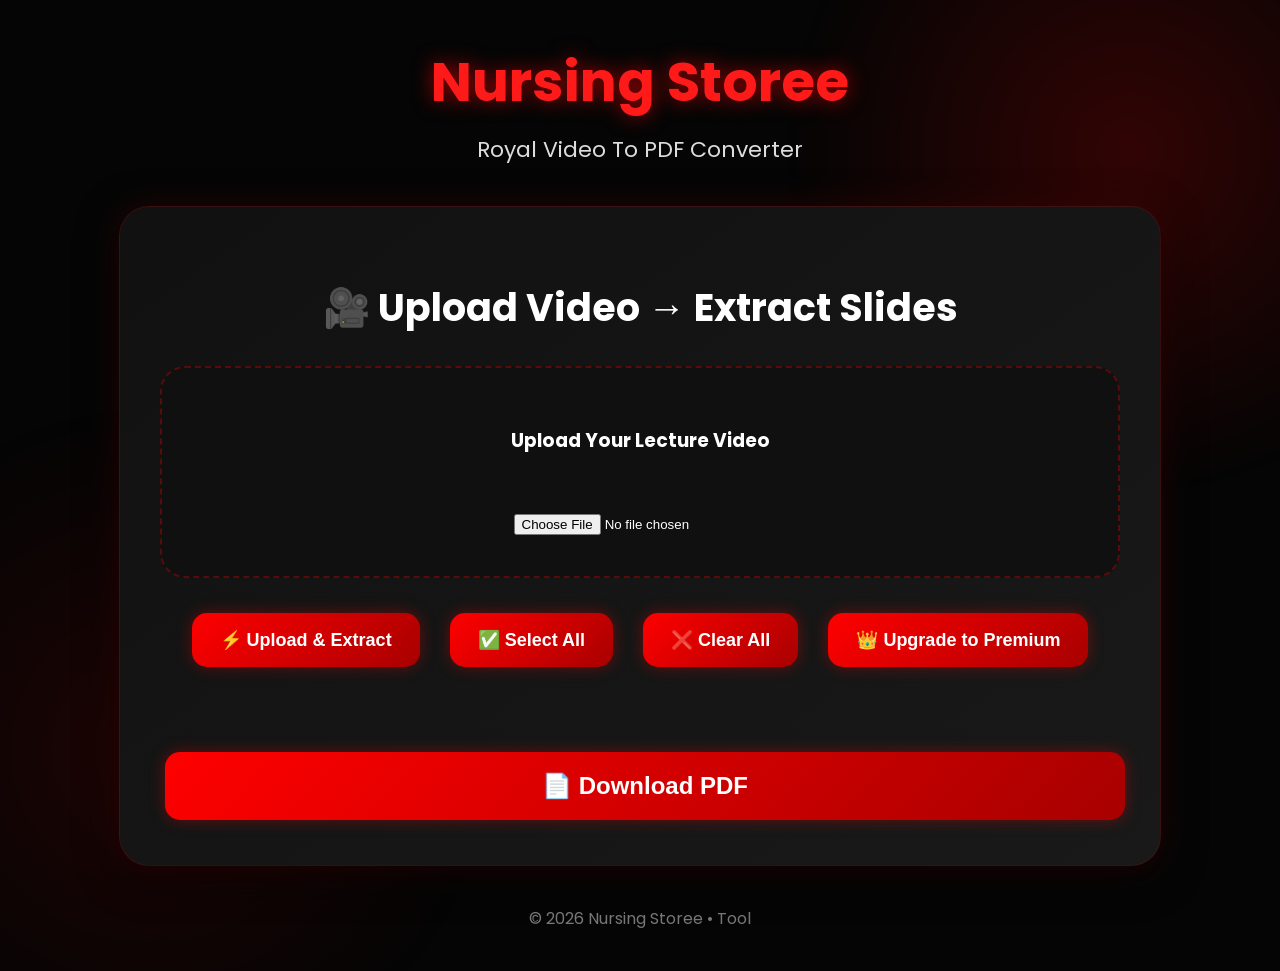
<file: templates/index.html>
<!DOCTYPE html>
<html lang="en">

<head>

<meta charset="UTF-8">
<meta name="viewport" content="width=device-width, initial-scale=1.0">

<title>Nursing Storee - Slide Extractor</title>

<link href="https://fonts.googleapis.com/css2?family=Poppins:wght@300;400;500;600;700&display=swap" rel="stylesheet">

<link rel="stylesheet" href="/static/style.css">

<style>

body{
    margin:0;
    padding:0;
    font-family:'Poppins',sans-serif;
    background:#050505;
    color:white;
}

.bg1{
    position:fixed;
    width:700px;
    height:700px;
    background:radial-gradient(circle,rgba(255,0,0,0.18),transparent 70%);
    top:-200px;
    right:-200px;
    z-index:-1;
}

.bg2{
    position:fixed;
    width:700px;
    height:700px;
    background:radial-gradient(circle,rgba(255,0,0,0.1),transparent 70%);
    bottom:-200px;
    left:-200px;
    z-index:-1;
}

.container{
    max-width:1200px;
    margin:auto;
    padding:40px 20px;
}

.hero{
    text-align:center;
    margin-bottom:40px;
}

.logo{
    font-size:55px;
    font-weight:700;
    color:#ff1a1a;
    text-shadow:0 0 20px rgba(255,0,0,0.6);
}

.subtitle{
    margin-top:10px;
    font-size:22px;
    color:#ddd;
}

.box{
    background:linear-gradient(145deg,#111,#191919);
    border:1px solid rgba(255,0,0,0.15);
    border-radius:30px;
    padding:40px;
    box-shadow:
    0 0 30px rgba(255,0,0,0.12),
    0 10px 40px rgba(0,0,0,0.7);
}

h2{
    text-align:center;
    margin-bottom:30px;
    font-size:38px;
    color:white;
}

.upload-area{
    text-align:center;
    padding:40px;
    border:2px dashed rgba(255,0,0,0.3);
    border-radius:25px;
    background:#101010;
}

input[type=file]{
    color:white;
    margin-top:15px;
}

.btn-group{
    margin-top:30px;
    display:flex;
    flex-wrap:wrap;
    justify-content:center;
    gap:20px;
}

button{
    padding:16px 28px;
    border:none;
    border-radius:15px;
    background:linear-gradient(135deg,#ff0000,#a80000);
    color:white;
    font-size:18px;
    font-weight:600;
    cursor:pointer;
    transition:0.3s;
    box-shadow:0 0 15px rgba(255,0,0,0.35);
}

button:hover{
    transform:translateY(-4px);
    box-shadow:0 0 25px rgba(255,0,0,0.6);
}

#gallery{
    margin-top:40px;
    display:grid;
    grid-template-columns:repeat(auto-fit,minmax(250px,1fr));
    gap:25px;
}

#gallery img{
    width:100%;
    border-radius:18px;
    border:3px solid rgba(255,0,0,0.15);
    transition:0.3s;
}

#gallery img:hover{
    transform:scale(1.03);
    border-color:#ff1a1a;
    box-shadow:0 0 20px rgba(255,0,0,0.4);
}

.download-btn{
    margin-top:40px;
    width:100%;
    font-size:24px;
    padding:20px;
}

.footer{
    text-align:center;
    margin-top:40px;
    color:#777;
}

@media(max-width:768px){

    .logo{
        font-size:38px;
    }

    h2{
        font-size:28px;
    }

    button{
        width:100%;
    }

}

</style>

</head>

<body>

<div class="bg1"></div>
<div class="bg2"></div>

<div class="container">

<div class="hero">

<div class="logo">
Nursing Storee
</div>

<div class="subtitle">
Royal Video To PDF Converter
</div>

</div>

<div class="box">

<h2>
🎥 Upload Video → Extract Slides
</h2>

<div class="upload-area">

<h3>Upload Your Lecture Video</h3>

<br>

<input
type="file"
id="videoFile"
accept="video/*">

</div>

<div class="btn-group">

<button onclick="uploadVideo()">
⚡ Upload & Extract
</button>

<button onclick="selectAll()">
✅ Select All
</button>

<button onclick="clearAll()">
❌ Clear All
</button>

<button onclick="window.location='/premium'">
👑 Upgrade to Premium
</button>

</div>

<div id="progressContainer" style="display:none;margin-top:30px;">

<div style="
width:100%;
height:28px;
background:#222;
border-radius:20px;
overflow:hidden;
">

<div id="progressBar" style="
height:100%;
width:0%;
background:linear-gradient(90deg,#ff0000,#ff4d4d);
text-align:center;
line-height:28px;
font-weight:600;
transition:0.3s;
">

0%

</div>

</div>

<div
id="progressText"
style="
margin-top:12px;
text-align:center;
font-size:18px;
color:#ddd;
">

Preparing...

</div>

</div>

<div id="gallery"></div>

<button class="download-btn" onclick="downloadPDF()">
📄 Download PDF
</button>

</div>

<div class="footer">

© 2026 Nursing Storee • Tool

</div>

</div>

<script src="/static/script.js"></script>

</body>
</html>
</file>
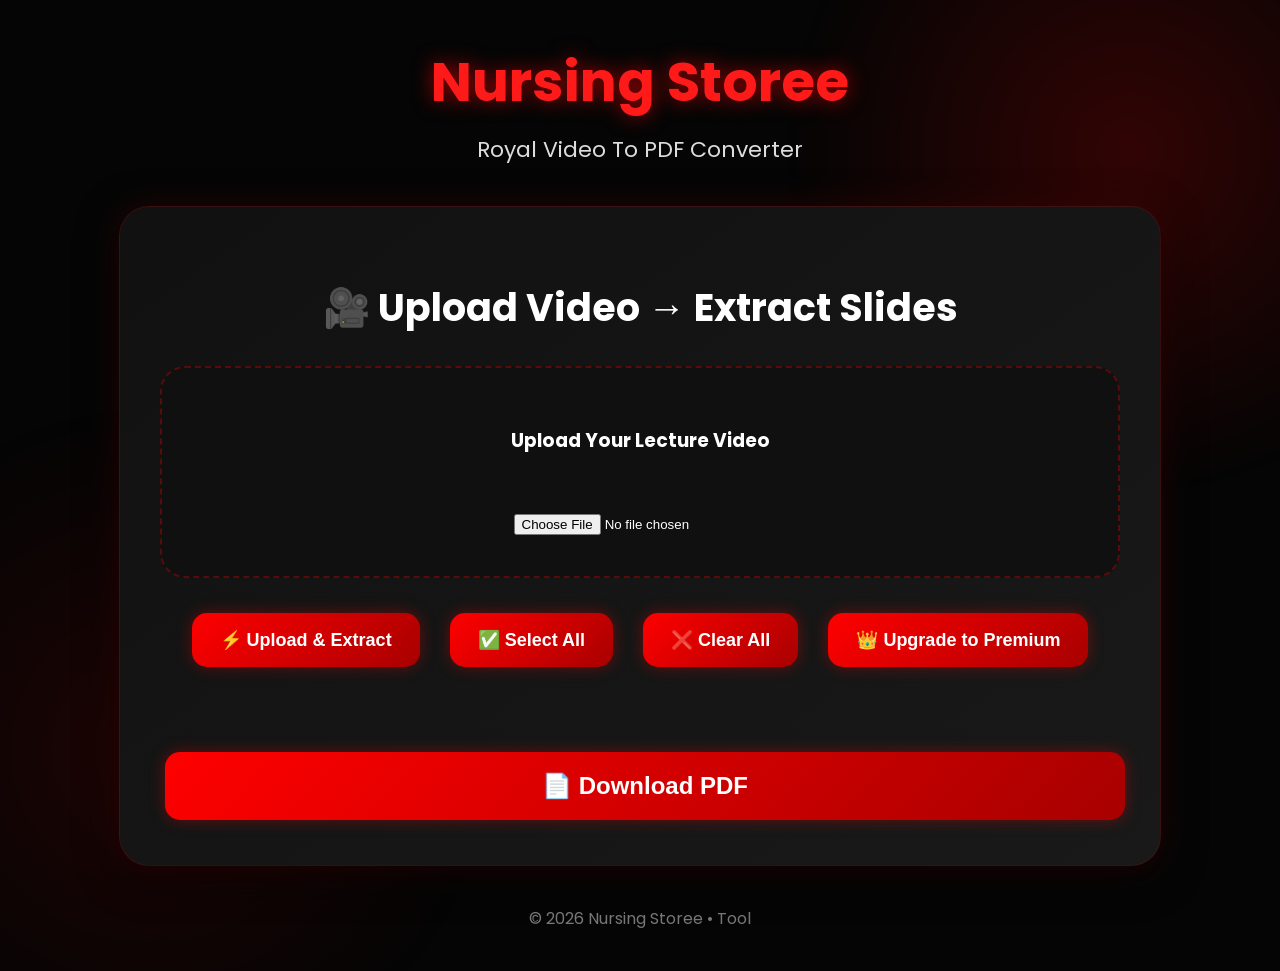
<file: youtube-slide-pdf/templates/index.html>
<!DOCTYPE html>
<html lang="en">

<head>

<meta charset="UTF-8">
<meta name="viewport" content="width=device-width, initial-scale=1.0">

<title>Nursing Storee - Slide Extractor</title>

<link href="https://fonts.googleapis.com/css2?family=Poppins:wght@300;400;500;600;700&display=swap" rel="stylesheet">

<link rel="stylesheet" href="/static/style.css">

<style>

body{
    margin:0;
    padding:0;
    font-family:'Poppins',sans-serif;
    background:#050505;
    color:white;
}

.bg1{
    position:fixed;
    width:700px;
    height:700px;
    background:radial-gradient(circle,rgba(255,0,0,0.18),transparent 70%);
    top:-200px;
    right:-200px;
    z-index:-1;
}

.bg2{
    position:fixed;
    width:700px;
    height:700px;
    background:radial-gradient(circle,rgba(255,0,0,0.1),transparent 70%);
    bottom:-200px;
    left:-200px;
    z-index:-1;
}

.container{
    max-width:1200px;
    margin:auto;
    padding:40px 20px;
}

.hero{
    text-align:center;
    margin-bottom:40px;
}

.logo{
    font-size:55px;
    font-weight:700;
    color:#ff1a1a;
    text-shadow:0 0 20px rgba(255,0,0,0.6);
}

.subtitle{
    margin-top:10px;
    font-size:22px;
    color:#ddd;
}

.box{
    background:linear-gradient(145deg,#111,#191919);
    border:1px solid rgba(255,0,0,0.15);
    border-radius:30px;
    padding:40px;
    box-shadow:
    0 0 30px rgba(255,0,0,0.12),
    0 10px 40px rgba(0,0,0,0.7);
}

h2{
    text-align:center;
    margin-bottom:30px;
    font-size:38px;
    color:white;
}

.upload-area{
    text-align:center;
    padding:40px;
    border:2px dashed rgba(255,0,0,0.3);
    border-radius:25px;
    background:#101010;
}

input[type=file]{
    color:white;
    margin-top:15px;
}

.btn-group{
    margin-top:30px;
    display:flex;
    flex-wrap:wrap;
    justify-content:center;
    gap:20px;
}

button{
    padding:16px 28px;
    border:none;
    border-radius:15px;
    background:linear-gradient(135deg,#ff0000,#a80000);
    color:white;
    font-size:18px;
    font-weight:600;
    cursor:pointer;
    transition:0.3s;
    box-shadow:0 0 15px rgba(255,0,0,0.35);
}

button:hover{
    transform:translateY(-4px);
    box-shadow:0 0 25px rgba(255,0,0,0.6);
}

#gallery{
    margin-top:40px;
    display:grid;
    grid-template-columns:repeat(auto-fit,minmax(250px,1fr));
    gap:25px;
}

#gallery img{
    width:100%;
    border-radius:18px;
    border:3px solid rgba(255,0,0,0.15);
    transition:0.3s;
}

#gallery img:hover{
    transform:scale(1.03);
    border-color:#ff1a1a;
    box-shadow:0 0 20px rgba(255,0,0,0.4);
}

.download-btn{
    margin-top:40px;
    width:100%;
    font-size:24px;
    padding:20px;
}

.footer{
    text-align:center;
    margin-top:40px;
    color:#777;
}

@media(max-width:768px){

    .logo{
        font-size:38px;
    }

    h2{
        font-size:28px;
    }

    button{
        width:100%;
    }

}

</style>

</head>

<body>

<div class="bg1"></div>
<div class="bg2"></div>

<div class="container">

<div class="hero">

<div class="logo">
Nursing Storee
</div>

<div class="subtitle">
Royal Video To PDF Converter
</div>

</div>

<div class="box">

<h2>
🎥 Upload Video → Extract Slides
</h2>

<div class="upload-area">

<h3>Upload Your Lecture Video</h3>

<br>

<input type="file" id="videoFile">

</div>

<div class="btn-group">

<button onclick="uploadVideo()">
⚡ Upload & Extract
</button>

<button onclick="selectAll()">
✅ Select All
</button>

<button onclick="clearAll()">
❌ Clear All
</button>

<button onclick="window.location='/premium'">
👑 Upgrade to Premium
</button>

</div>

<div id="gallery"></div>

<button class="download-btn" onclick="downloadPDF()">
📄 Download PDF
</button>

</div>

<div class="footer">

© 2026 Nursing Storee • Tool

</div>

</div>

<script src="/static/script.js"></script>

</body>
</html>
</file>
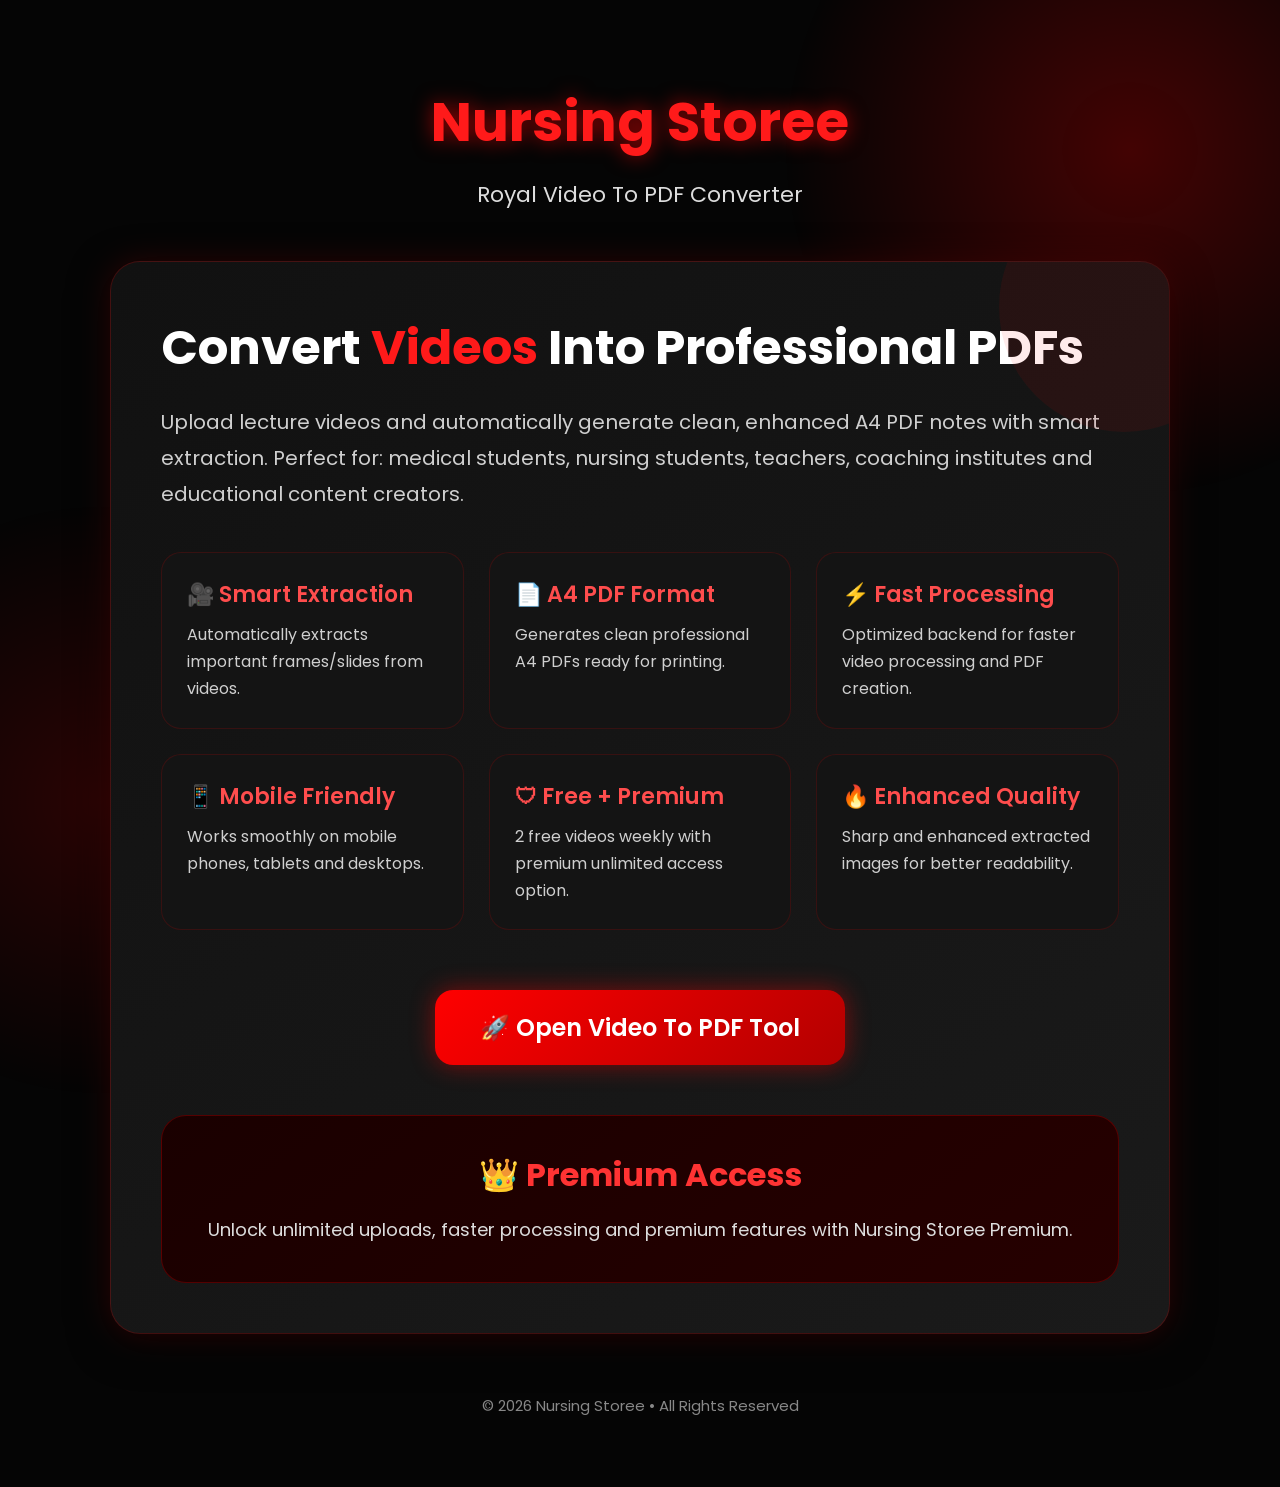
<file: videoconvertor.html>
<!DOCTYPE html>
<html lang="en">

<head>

<meta charset="UTF-8">
<meta name="viewport" content="width=device-width, initial-scale=1.0">

<title>Nursing Storee - Video To PDF Tool</title>

<link href="https://fonts.googleapis.com/css2?family=Poppins:wght@300;400;500;600;700&display=swap" rel="stylesheet">

<style>

*{
    margin:0;
    padding:0;
    box-sizing:border-box;
}

body{
    font-family:'Poppins',sans-serif;
    background:#050505;
    color:white;
    overflow-x:hidden;
}

/* =========================
BACKGROUND GLOW
========================= */

.bg-glow{
    position:fixed;
    width:700px;
    height:700px;
    background:radial-gradient(circle,rgba(255,0,0,0.25),transparent 70%);
    top:-200px;
    right:-200px;
    z-index:-1;
}

.bg-glow2{
    position:fixed;
    width:600px;
    height:600px;
    background:radial-gradient(circle,rgba(255,0,0,0.15),transparent 70%);
    bottom:-200px;
    left:-200px;
    z-index:-1;
}

/* =========================
CONTAINER
========================= */

.container{
    max-width:1100px;
    margin:auto;
    padding:40px 20px;
}

/* =========================
HEADER
========================= */

.header{
    text-align:center;
    margin-top:40px;
}

.logo{
    font-size:55px;
    font-weight:700;
    color:#ff1a1a;
    text-shadow:0 0 20px rgba(255,0,0,0.6);
}

.tagline{
    margin-top:15px;
    font-size:22px;
    color:#ddd;
}

/* =========================
MAIN CARD
========================= */

.card{
    margin-top:50px;
    background:linear-gradient(
        145deg,
        #111,
        #1a1a1a
    );

    border:1px solid rgba(255,0,0,0.2);

    border-radius:30px;

    padding:50px;

    box-shadow:
    0 0 30px rgba(255,0,0,0.15),
    0 10px 40px rgba(0,0,0,0.7);

    position:relative;
    overflow:hidden;
}

.card::before{
    content:'';
    position:absolute;
    width:250px;
    height:250px;
    background:rgba(255,0,0,0.08);
    border-radius:50%;
    top:-80px;
    right:-80px;
}

/* =========================
TITLE
========================= */

.title{
    font-size:48px;
    font-weight:700;
    margin-bottom:20px;
    color:white;
}

.title span{
    color:#ff1a1a;
}

.desc{
    font-size:20px;
    color:#cfcfcf;
    line-height:1.8;
    margin-bottom:40px;
}

/* =========================
FEATURES
========================= */

.features{
    display:grid;
    grid-template-columns:repeat(auto-fit,minmax(250px,1fr));
    gap:25px;
    margin-top:40px;
}

.feature-box{
    background:#141414;
    border:1px solid rgba(255,0,0,0.15);
    padding:25px;
    border-radius:20px;
    transition:0.3s;
}

.feature-box:hover{
    transform:translateY(-8px);
    border-color:#ff1a1a;
    box-shadow:0 0 20px rgba(255,0,0,0.2);
}

.feature-title{
    font-size:22px;
    font-weight:600;
    margin-bottom:10px;
    color:#ff4d4d;
}

.feature-text{
    color:#cfcfcf;
    line-height:1.7;
}

/* =========================
BUTTON
========================= */

.btn-area{
    text-align:center;
    margin-top:60px;
}

.open-btn{
    display:inline-block;
    padding:20px 45px;
    background:linear-gradient(
        135deg,
        #ff0000,
        #b30000
    );

    color:white;
    text-decoration:none;
    font-size:24px;
    font-weight:600;

    border-radius:18px;

    transition:0.3s;

    box-shadow:
    0 0 25px rgba(255,0,0,0.45);
}

.open-btn:hover{

    transform:scale(1.05);

    box-shadow:
    0 0 35px rgba(255,0,0,0.7);
}

/* =========================
PREMIUM BOX
========================= */

.premium-box{
    margin-top:50px;
    background:linear-gradient(
        145deg,
        #1a0000,
        #260000
    );

    border:1px solid rgba(255,0,0,0.25);

    padding:35px;

    border-radius:25px;

    text-align:center;
}

.premium-title{
    font-size:32px;
    font-weight:700;
    color:#ff3333;
    margin-bottom:15px;
}

.premium-text{
    font-size:18px;
    color:#ddd;
    line-height:1.8;
}

/* =========================
FOOTER
========================= */

.footer{
    margin-top:60px;
    text-align:center;
    color:#888;
    font-size:15px;
    padding-bottom:30px;
}

/* =========================
RESPONSIVE
========================= */

@media(max-width:768px){

    .logo{
        font-size:38px;
    }

    .title{
        font-size:34px;
    }

    .card{
        padding:30px;
    }

    .desc{
        font-size:17px;
    }

    .open-btn{
        width:100%;
        font-size:20px;
    }

}

</style>

</head>

<body>

<div class="bg-glow"></div>
<div class="bg-glow2"></div>

<div class="container">

<!-- HEADER -->

<div class="header">

<div class="logo">
Nursing Storee
</div>

<div class="tagline">
Royal Video To PDF Converter
</div>

</div>

<!-- MAIN CARD -->

<div class="card">

<div class="title">
Convert <span>Videos</span> Into Professional PDFs
</div>

<div class="desc">

Upload lecture videos and automatically generate clean,
enhanced A4 PDF notes with smart extraction.

Perfect for:
medical students, nursing students,
teachers, coaching institutes and educational content creators.

</div>

<!-- FEATURES -->

<div class="features">

<div class="feature-box">

<div class="feature-title">
🎥 Smart Extraction
</div>

<div class="feature-text">
Automatically extracts important frames/slides from videos.
</div>

</div>

<div class="feature-box">

<div class="feature-title">
📄 A4 PDF Format
</div>

<div class="feature-text">
Generates clean professional A4 PDFs ready for printing.
</div>

</div>

<div class="feature-box">

<div class="feature-title">
⚡ Fast Processing
</div>

<div class="feature-text">
Optimized backend for faster video processing and PDF creation.
</div>

</div>

<div class="feature-box">

<div class="feature-title">
📱 Mobile Friendly
</div>

<div class="feature-text">
Works smoothly on mobile phones, tablets and desktops.
</div>

</div>

<div class="feature-box">

<div class="feature-title">
🛡 Free + Premium
</div>

<div class="feature-text">
2 free videos weekly with premium unlimited access option.
</div>

</div>

<div class="feature-box">

<div class="feature-title">
🔥 Enhanced Quality
</div>

<div class="feature-text">
Sharp and enhanced extracted images for better readability.
</div>

</div>

</div>

<!-- BUTTON -->

<div class="btn-area">

<a
href="https://nursingstoree-tool.onrender.com"
target="_blank"
class="open-btn">

🚀 Open Video To PDF Tool

</a>

</div>

<!-- PREMIUM -->

<div class="premium-box">

<div class="premium-title">
👑 Premium Access
</div>

<div class="premium-text">

Unlock unlimited uploads,
faster processing and premium features
with Nursing Storee Premium.

</div>

</div>

</div>

<!-- FOOTER -->

<div class="footer">

© 2026 Nursing Storee • All Rights Reserved

</div>

</div>

</body>
</html>
</file>
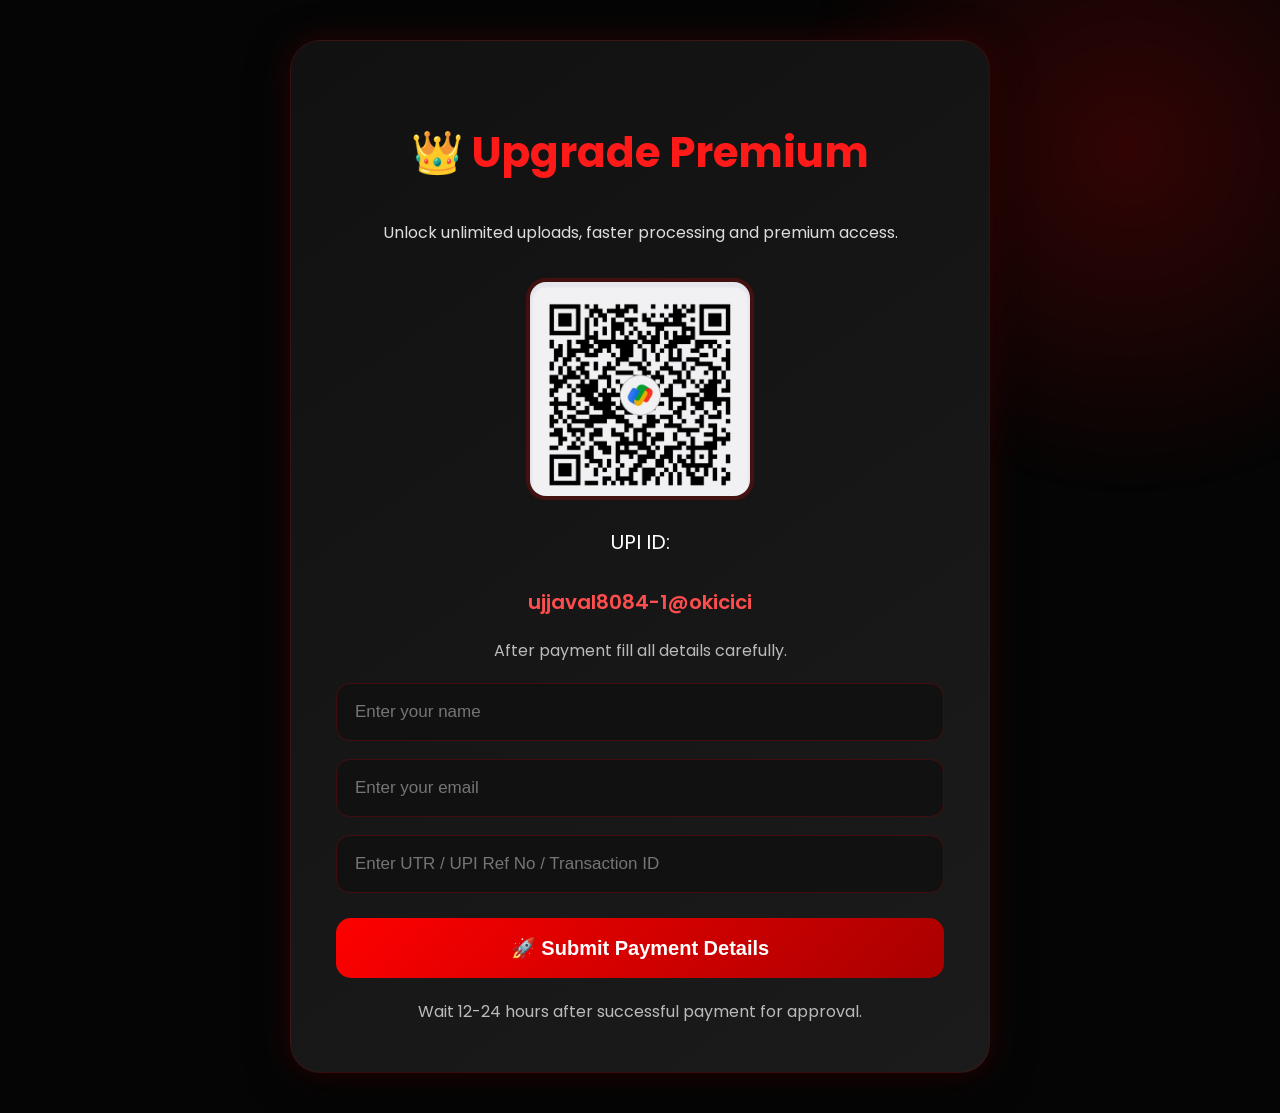
<file: templates/premium.html>
<!DOCTYPE html>
<html lang="en">

<head>

<meta charset="UTF-8">
<meta name="viewport" content="width=device-width, initial-scale=1.0">

<title>Upgrade Premium</title>

<link href="https://fonts.googleapis.com/css2?family=Poppins:wght@300;400;500;600;700&display=swap" rel="stylesheet">

<style>

body{
margin:0;
padding:0;
background:#050505;
color:white;
font-family:'Poppins',sans-serif;
}

.bg1{
position:fixed;
width:700px;
height:700px;
background:radial-gradient(circle,rgba(255,0,0,0.18),transparent 70%);
top:-200px;
right:-200px;
z-index:-1;
}

.container{
max-width:700px;
margin:auto;
padding:40px 20px;
}

.box{
background:linear-gradient(145deg,#111,#1b1b1b);
border:1px solid rgba(255,0,0,0.15);
border-radius:30px;
padding:45px;
box-shadow:
0 0 30px rgba(255,0,0,0.15),
0 10px 40px rgba(0,0,0,0.7);
text-align:center;
}

h2{
font-size:42px;
color:#ff1a1a;
}

p{
color:#ddd;
line-height:1.8;
}

.qr-box{
margin-top:30px;
}

.qr-box img{
width:220px;
border-radius:20px;
border:4px solid rgba(255,0,0,0.2);
transition:0.3s;
}

.qr-box img:hover{
transform:scale(1.05);
box-shadow:0 0 25px rgba(255,0,0,0.5);
}

input{
width:100%;
padding:18px;
margin-top:18px;
border:none;
border-radius:14px;
background:#111;
color:white;
font-size:17px;
border:1px solid rgba(255,0,0,0.2);
box-sizing:border-box;
}

button{
width:100%;
margin-top:25px;
padding:18px;
border:none;
border-radius:15px;
background:linear-gradient(135deg,#ff0000,#a80000);
color:white;
font-size:20px;
font-weight:600;
cursor:pointer;
transition:0.3s;
}

button:hover{
transform:translateY(-4px);
box-shadow:0 0 25px rgba(255,0,0,0.5);
}

.upi{
margin-top:20px;
font-size:20px;
}

.upi a{
color:#ff4d4d;
text-decoration:none;
font-weight:600;
}

.note{
margin-top:20px;
color:#bbb;
line-height:1.8;
}

</style>

</head>

<body>

<div class="bg1"></div>

<div class="container">

<div class="box">

<h2>
👑 Upgrade Premium
</h2>

<p>
Unlock unlimited uploads, faster processing
and premium access.
</p>

<div class="qr-box">

<a href="upi://pay?pa=ujjaval8084-1@okicici&pn=NursingStoree&cu=INR">

<img src="/static/qr.png">

</a>

</div>

<div class="upi">

UPI ID:
<br><br>

<a href="upi://pay?pa=ujjaval8084-1@okicici&pn=NursingStoree&cu=INR">

ujjaval8084-1@okicici

</a>

</div>

<div class="note">

After payment fill all details carefully.

</div>

<form onsubmit="submitForm(event)">

<input
type="text"
id="name"
placeholder="Enter your name"
required>

<input
type="email"
id="email"
placeholder="Enter your email"
required>

<input
type="text"
id="transactionId"
placeholder="Enter UTR / UPI Ref No / Transaction ID"
required>

<button type="submit">

🚀 Submit Payment Details

</button>

</form>

<div class="note">

Wait 12-24 hours after successful payment for approval.

</div>

</div>

</div>

<script>

if(!localStorage.getItem("userId")){

localStorage.setItem(
"userId",
"user_"+Math.random().toString(36).substring(7)
);

}

async function submitForm(e){

e.preventDefault();

let name =
document.getElementById("name").value;

let email =
document.getElementById("email").value;

let transactionId =
document.getElementById("transactionId").value;

if(!name || !email || !transactionId){

alert("All fields required");

return;

}

try{

let res = await fetch("/subscribe",{

method:"POST",

headers:{
"Content-Type":"application/json"
},

body:JSON.stringify({

name:name,

email:email,

transaction_id:transactionId,

user_id:
localStorage.getItem("userId")

})

});

let data = await res.json();

if(data.error){

alert(data.error);

return;

}

alert(data.msg);

window.location="/";

}catch(err){

console.log(err);

alert("Submission failed");

}

}

</script>

</body>
</html>
</file>
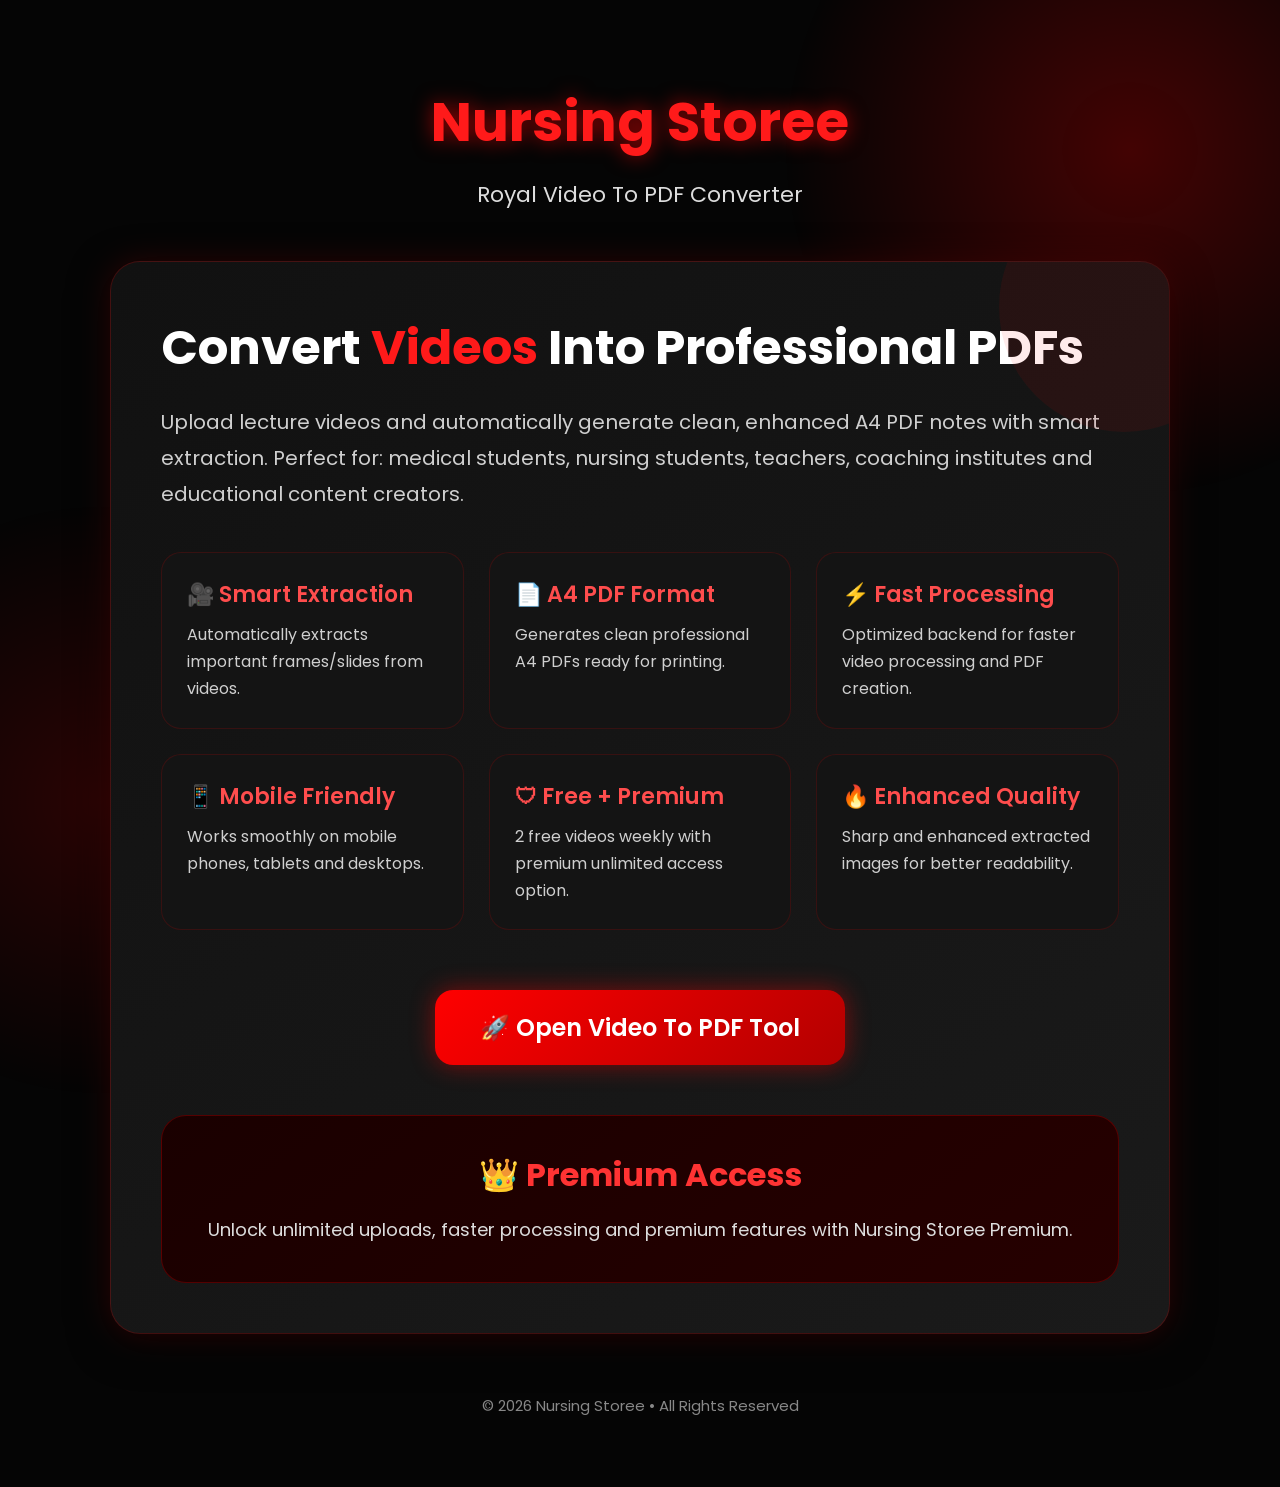
<file: youtube-slide-pdf/videoconvertor.html>
<!DOCTYPE html>
<html lang="en">

<head>

<meta charset="UTF-8">
<meta name="viewport" content="width=device-width, initial-scale=1.0">

<title>Nursing Storee - Video To PDF Tool</title>

<link href="https://fonts.googleapis.com/css2?family=Poppins:wght@300;400;500;600;700&display=swap" rel="stylesheet">

<style>

*{
    margin:0;
    padding:0;
    box-sizing:border-box;
}

body{
    font-family:'Poppins',sans-serif;
    background:#050505;
    color:white;
    overflow-x:hidden;
}

/* =========================
BACKGROUND GLOW
========================= */

.bg-glow{
    position:fixed;
    width:700px;
    height:700px;
    background:radial-gradient(circle,rgba(255,0,0,0.25),transparent 70%);
    top:-200px;
    right:-200px;
    z-index:-1;
}

.bg-glow2{
    position:fixed;
    width:600px;
    height:600px;
    background:radial-gradient(circle,rgba(255,0,0,0.15),transparent 70%);
    bottom:-200px;
    left:-200px;
    z-index:-1;
}

/* =========================
CONTAINER
========================= */

.container{
    max-width:1100px;
    margin:auto;
    padding:40px 20px;
}

/* =========================
HEADER
========================= */

.header{
    text-align:center;
    margin-top:40px;
}

.logo{
    font-size:55px;
    font-weight:700;
    color:#ff1a1a;
    text-shadow:0 0 20px rgba(255,0,0,0.6);
}

.tagline{
    margin-top:15px;
    font-size:22px;
    color:#ddd;
}

/* =========================
MAIN CARD
========================= */

.card{
    margin-top:50px;
    background:linear-gradient(
        145deg,
        #111,
        #1a1a1a
    );

    border:1px solid rgba(255,0,0,0.2);

    border-radius:30px;

    padding:50px;

    box-shadow:
    0 0 30px rgba(255,0,0,0.15),
    0 10px 40px rgba(0,0,0,0.7);

    position:relative;
    overflow:hidden;
}

.card::before{
    content:'';
    position:absolute;
    width:250px;
    height:250px;
    background:rgba(255,0,0,0.08);
    border-radius:50%;
    top:-80px;
    right:-80px;
}

/* =========================
TITLE
========================= */

.title{
    font-size:48px;
    font-weight:700;
    margin-bottom:20px;
    color:white;
}

.title span{
    color:#ff1a1a;
}

.desc{
    font-size:20px;
    color:#cfcfcf;
    line-height:1.8;
    margin-bottom:40px;
}

/* =========================
FEATURES
========================= */

.features{
    display:grid;
    grid-template-columns:repeat(auto-fit,minmax(250px,1fr));
    gap:25px;
    margin-top:40px;
}

.feature-box{
    background:#141414;
    border:1px solid rgba(255,0,0,0.15);
    padding:25px;
    border-radius:20px;
    transition:0.3s;
}

.feature-box:hover{
    transform:translateY(-8px);
    border-color:#ff1a1a;
    box-shadow:0 0 20px rgba(255,0,0,0.2);
}

.feature-title{
    font-size:22px;
    font-weight:600;
    margin-bottom:10px;
    color:#ff4d4d;
}

.feature-text{
    color:#cfcfcf;
    line-height:1.7;
}

/* =========================
BUTTON
========================= */

.btn-area{
    text-align:center;
    margin-top:60px;
}

.open-btn{
    display:inline-block;
    padding:20px 45px;
    background:linear-gradient(
        135deg,
        #ff0000,
        #b30000
    );

    color:white;
    text-decoration:none;
    font-size:24px;
    font-weight:600;

    border-radius:18px;

    transition:0.3s;

    box-shadow:
    0 0 25px rgba(255,0,0,0.45);
}

.open-btn:hover{

    transform:scale(1.05);

    box-shadow:
    0 0 35px rgba(255,0,0,0.7);
}

/* =========================
PREMIUM BOX
========================= */

.premium-box{
    margin-top:50px;
    background:linear-gradient(
        145deg,
        #1a0000,
        #260000
    );

    border:1px solid rgba(255,0,0,0.25);

    padding:35px;

    border-radius:25px;

    text-align:center;
}

.premium-title{
    font-size:32px;
    font-weight:700;
    color:#ff3333;
    margin-bottom:15px;
}

.premium-text{
    font-size:18px;
    color:#ddd;
    line-height:1.8;
}

/* =========================
FOOTER
========================= */

.footer{
    margin-top:60px;
    text-align:center;
    color:#888;
    font-size:15px;
    padding-bottom:30px;
}

/* =========================
RESPONSIVE
========================= */

@media(max-width:768px){

    .logo{
        font-size:38px;
    }

    .title{
        font-size:34px;
    }

    .card{
        padding:30px;
    }

    .desc{
        font-size:17px;
    }

    .open-btn{
        width:100%;
        font-size:20px;
    }

}

</style>

</head>

<body>

<div class="bg-glow"></div>
<div class="bg-glow2"></div>

<div class="container">

<!-- HEADER -->

<div class="header">

<div class="logo">
Nursing Storee
</div>

<div class="tagline">
Royal Video To PDF Converter
</div>

</div>

<!-- MAIN CARD -->

<div class="card">

<div class="title">
Convert <span>Videos</span> Into Professional PDFs
</div>

<div class="desc">

Upload lecture videos and automatically generate clean,
enhanced A4 PDF notes with smart extraction.

Perfect for:
medical students, nursing students,
teachers, coaching institutes and educational content creators.

</div>

<!-- FEATURES -->

<div class="features">

<div class="feature-box">

<div class="feature-title">
🎥 Smart Extraction
</div>

<div class="feature-text">
Automatically extracts important frames/slides from videos.
</div>

</div>

<div class="feature-box">

<div class="feature-title">
📄 A4 PDF Format
</div>

<div class="feature-text">
Generates clean professional A4 PDFs ready for printing.
</div>

</div>

<div class="feature-box">

<div class="feature-title">
⚡ Fast Processing
</div>

<div class="feature-text">
Optimized backend for faster video processing and PDF creation.
</div>

</div>

<div class="feature-box">

<div class="feature-title">
📱 Mobile Friendly
</div>

<div class="feature-text">
Works smoothly on mobile phones, tablets and desktops.
</div>

</div>

<div class="feature-box">

<div class="feature-title">
🛡 Free + Premium
</div>

<div class="feature-text">
2 free videos weekly with premium unlimited access option.
</div>

</div>

<div class="feature-box">

<div class="feature-title">
🔥 Enhanced Quality
</div>

<div class="feature-text">
Sharp and enhanced extracted images for better readability.
</div>

</div>

</div>

<!-- BUTTON -->

<div class="btn-area">

<a
href="https://YOUR-RENDER-LINK.onrender.com"
target="_blank"
class="open-btn">

🚀 Open Video To PDF Tool

</a>

</div>

<!-- PREMIUM -->

<div class="premium-box">

<div class="premium-title">
👑 Premium Access
</div>

<div class="premium-text">

Unlock unlimited uploads,
faster processing and premium features
with Nursing Storee Premium.

</div>

</div>

</div>

<!-- FOOTER -->

<div class="footer">

© 2026 Nursing Storee • All Rights Reserved

</div>

</div>

</body>
</html>
</file>
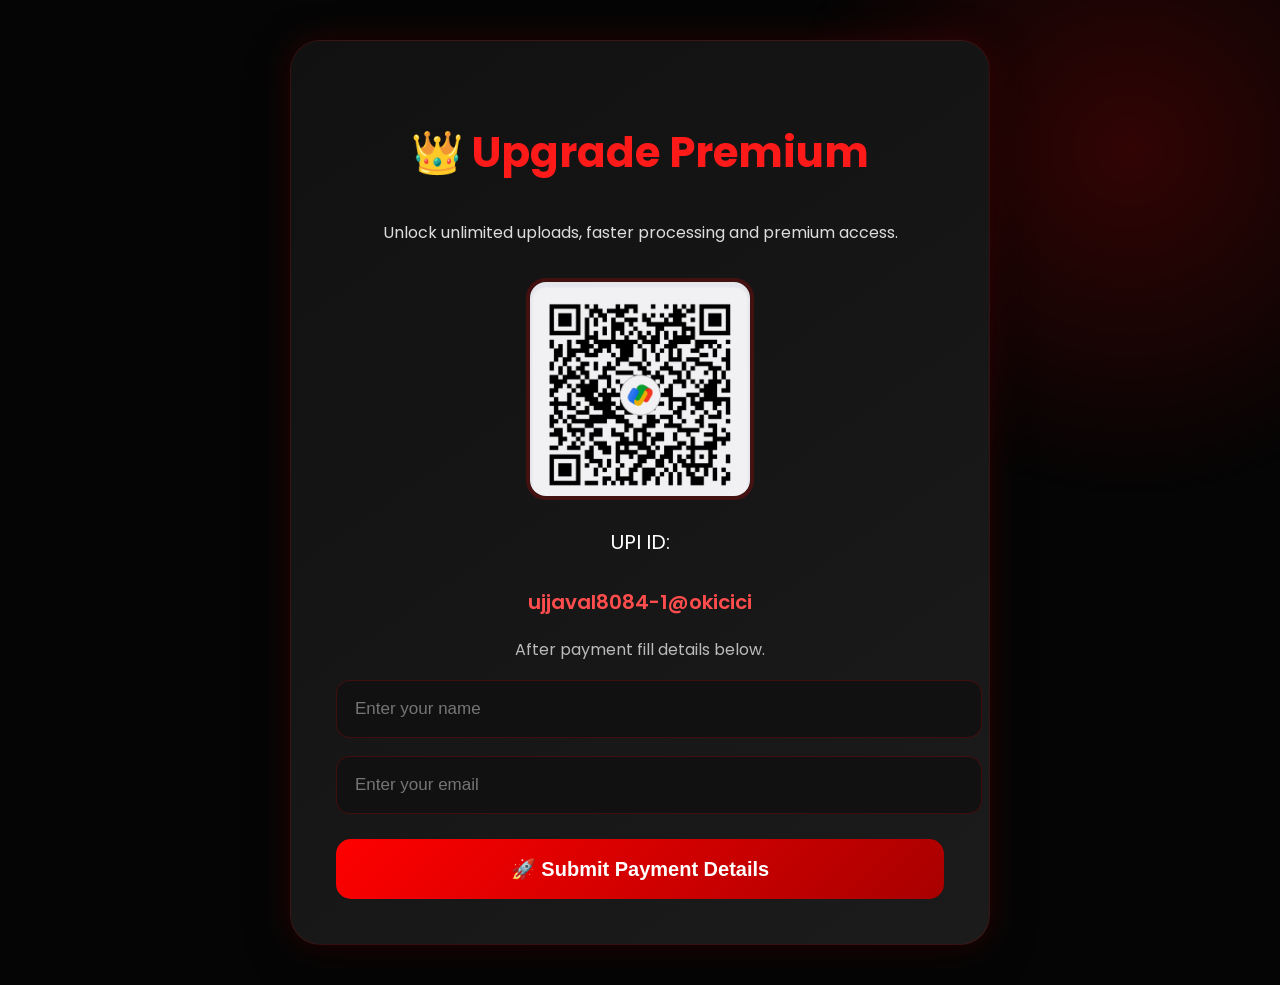
<file: youtube-slide-pdf/templates/premium.html>
<!DOCTYPE html>
<html lang="en">

<head>

<meta charset="UTF-8">
<meta name="viewport" content="width=device-width, initial-scale=1.0">

<title>Upgrade Premium</title>

<link href="https://fonts.googleapis.com/css2?family=Poppins:wght@300;400;500;600;700&display=swap" rel="stylesheet">

<style>

body{
    margin:0;
    padding:0;
    background:#050505;
    color:white;
    font-family:'Poppins',sans-serif;
}

.bg1{
    position:fixed;
    width:700px;
    height:700px;
    background:radial-gradient(circle,rgba(255,0,0,0.18),transparent 70%);
    top:-200px;
    right:-200px;
    z-index:-1;
}

.container{
    max-width:700px;
    margin:auto;
    padding:40px 20px;
}

.box{
    background:linear-gradient(145deg,#111,#1b1b1b);
    border:1px solid rgba(255,0,0,0.15);
    border-radius:30px;
    padding:45px;
    box-shadow:
    0 0 30px rgba(255,0,0,0.15),
    0 10px 40px rgba(0,0,0,0.7);

    text-align:center;
}

h2{
    font-size:42px;
    color:#ff1a1a;
}

p{
    color:#ddd;
    line-height:1.8;
}

.qr-box{
    margin-top:30px;
}

.qr-box img{
    width:220px;
    border-radius:20px;
    border:4px solid rgba(255,0,0,0.2);
    transition:0.3s;
}

.qr-box img:hover{
    transform:scale(1.05);
    box-shadow:0 0 25px rgba(255,0,0,0.5);
}

input{
    width:100%;
    padding:18px;
    margin-top:18px;
    border:none;
    border-radius:14px;
    background:#111;
    color:white;
    font-size:17px;
    border:1px solid rgba(255,0,0,0.2);
}

button{
    width:100%;
    margin-top:25px;
    padding:18px;
    border:none;
    border-radius:15px;
    background:linear-gradient(135deg,#ff0000,#a80000);
    color:white;
    font-size:20px;
    font-weight:600;
    cursor:pointer;
    transition:0.3s;
}

button:hover{
    transform:translateY(-4px);
    box-shadow:0 0 25px rgba(255,0,0,0.5);
}

.upi{
    margin-top:20px;
    font-size:20px;
}

.upi a{
    color:#ff4d4d;
    text-decoration:none;
    font-weight:600;
}

.note{
    margin-top:20px;
    color:#bbb;
}

</style>

</head>

<body>

<div class="bg1"></div>

<div class="container">

<div class="box">

<h2>
👑 Upgrade Premium
</h2>

<p>
Unlock unlimited uploads, faster processing
and premium access.
</p>

<div class="qr-box">

<a href="upi://pay?pa=ujjaval8084-1@okicici&pn=NursingStoree&cu=INR">

<img src="/static/qr.png">

</a>

</div>

<div class="upi">

UPI ID:
<br><br>

<a href="upi://pay?pa=ujjaval8084-1@okicici&pn=NursingStoree&cu=INR">

ujjaval8084-1@okicici

</a>

</div>

<div class="note">

After payment fill details below.

</div>

<form onsubmit="submitForm(event)">

<input
type="text"
id="name"
placeholder="Enter your name"
required>

<input
type="email"
id="email"
placeholder="Enter your email"
required>

<button type="submit">

🚀 Submit Payment Details

</button>

</form>

</div>

</div>

<script>

if(!localStorage.getItem("userId")){

localStorage.setItem(
"userId",
"user_"+Math.random().toString(36).substring(7)
);

}

async function submitForm(e){

e.preventDefault();

let name = document.getElementById("name").value;
let email = document.getElementById("email").value;

let res = await fetch("/subscribe",{

method:"POST",

headers:{
"Content-Type":"application/json"
},

body:JSON.stringify({

name:name,
email:email,
user_id:localStorage.getItem("userId")

})

});

let data = await res.json();

alert(data.msg);

window.location="/";

}

</script>

</body>
</html>
</file>
<file: static/style.css>
body{
font-family:Arial;
text-align:center;
background:#f2f2f2;
}

.box{
background:white;
padding:20px;
margin:auto;
width:80%;
border-radius:10px;
box-shadow:0 0 10px rgba(0,0,0,0.1);
}

#gallery{
display:grid;
grid-template-columns:repeat(auto-fill,200px);
gap:10px;
margin-top:20px;
}

img{
width:100%;
cursor:pointer;
border:3px solid transparent;
transition:0.2s;
}

img:hover{
transform:scale(1.05);
}

img.selected{
border:3px solid green;
}

button{
margin:5px;
padding:10px 15px;
border:none;
background:#007bff;
color:white;
border-radius:5px;
cursor:pointer;
}

button:hover{
background:#0056b3;
}
</file>
